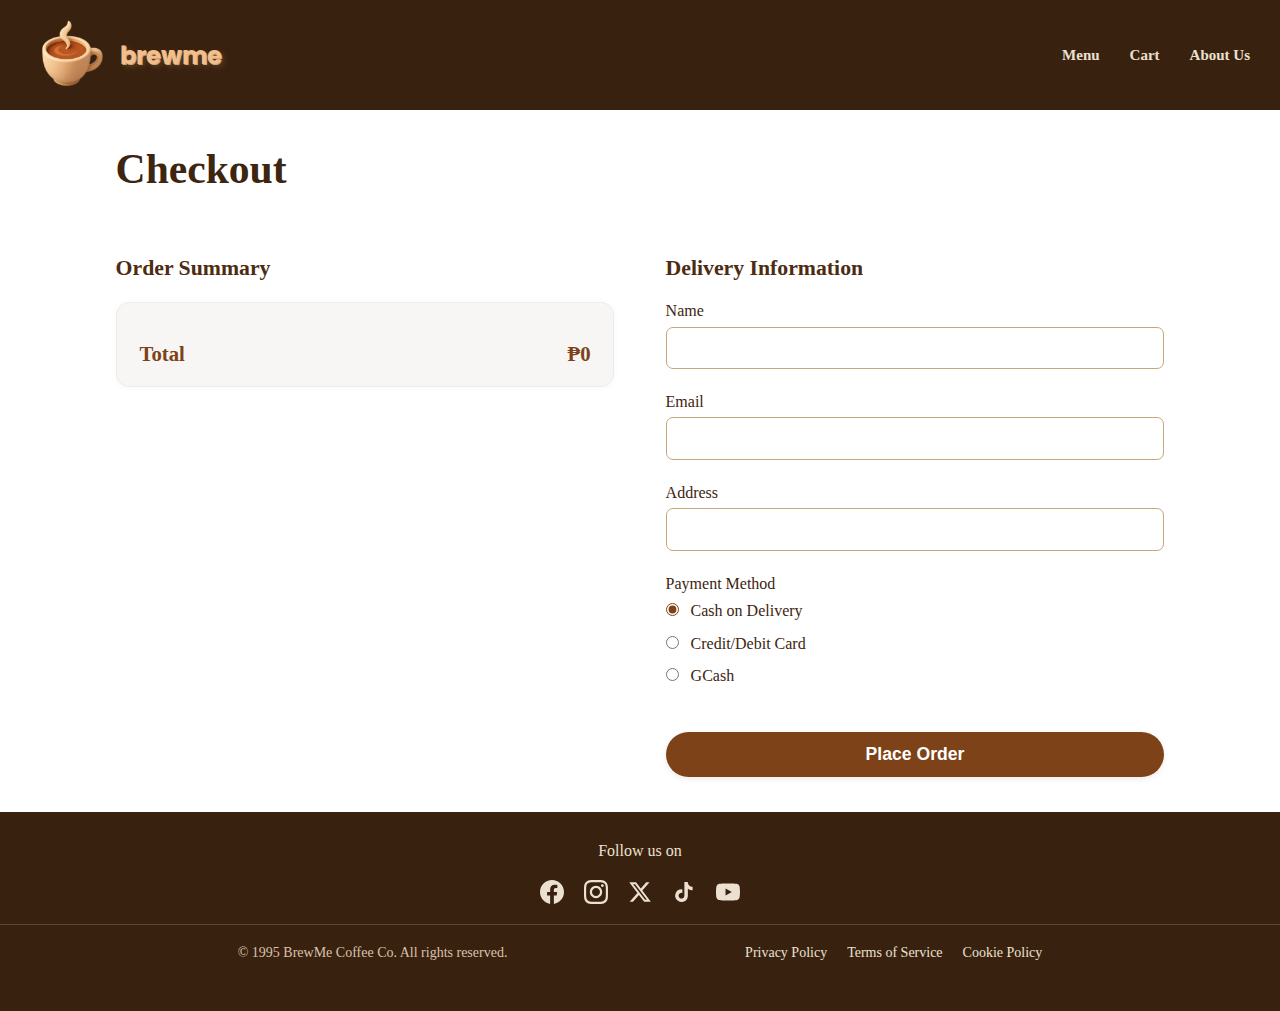
<file: Polishing Midterm Project(wad-rwd)/html/checkout.html>
<!DOCTYPE html>
<html lang="en">

<head>
  <meta charset="UTF-8">
  <meta name="viewport" content="width=device-width, initial-scale=1.0">
  <title>Brewme</title>
  <link rel="stylesheet" href="https://fonts.googleapis.com/icon?family=Material+Icons">
  <link href="https://fonts.googleapis.com/css2?family=Poppins:wght@300;400;500;600;700&display=swap" rel="stylesheet">
  <link rel="stylesheet" href="../css/styles.css">
  <link rel="stylesheet" href="../css/navbar.css">
  <link rel="stylesheet" href="../css/footer.css">
    <link rel="stylesheet" href="../css/cart.css">
      <link rel="stylesheet" href="../css/menu.css">
  <link rel="stylesheet" href="../css/checkout.css">
  <link rel="stylesheet" href="../css/generalDesigns.css">
  <link rel="stylesheet" href="../css/menu.css">
    <link rel="stylesheet" href="../css/confirmation.css">
      <link rel="stylesheet" href="../css/cartIcon.css">






</head>

<body>
  <nav class="navbar">
    <a href="../index.html" class="logo">
      <img src="../assets/brewme-logo.png" alt="BrewMe">
      <span class="logo-text">brewme</span>
    </a>

    <button class="hamburger">
      <span class="material-icons">menu</span>
    </button>

    <div class="nav-links">
      <button class="close-menu">
        <span class="material-icons">close</span>
      </button>
      <a href="../html/menu.html">Menu</a>
      <a href="../html/cart.html">Cart</a>
      <a href="../index.html#about">About Us</a>
    </div>
  </nav>

  <main>  
    <section class="checkout-main">
      <h1 class="checkout-title">Checkout</h1>
      <div class="checkout-row">
        <div class="checkout-summary">
          <h2>Order Summary</h2>
          <div class="summary-card" id="order-summary"></div>
        </div>
        <form id="checkout-form" class="checkout-form">
          <h2>Delivery Information</h2>
          <div class="form-group">
            <label for="name">Name</label>
            <input type="text" id="name" name="name" required>
          </div>
          <div class="form-group">
            <label for="email">Email</label>
            <input type="email" id="email" name="email" required>
          </div>
          <div class="form-group">
            <label for="address">Address</label>
            <input type="text" id="address" name="address" required>
          </div>
          <div class="form-group">
            <label>Payment Method</label>
            <div class="radio-group">
              <label><input type="radio" name="payment" value="cash" checked> Cash on Delivery</label>
              <label><input type="radio" name="payment" value="card"> Credit/Debit Card</label>
              <label><input type="radio" name="payment" value="gcash"> GCash</label>
            </div>
          </div>
          <button type="submit" class="btn checkout-submit">Place Order</button>
        </form>
      </div>
    </section>

  
  
  
  </main>







  <footer class="footer">
    <!-- <div class="footer-top">
      <nav class="footer-links">
        <a href="../html/menu.html">Menu</a>
        <a href="../html/cart.html">Cart</a>
        <a href="../index.html#about">About Us</a>
      </nav>
    </div> -->

    <div class="section">
      <p>Follow us on</p>
    </div>

    <div class="social-links">
      <a href="#" aria-label="Facebook">
        <svg width="24" height="24" viewBox="0 0 24 24" fill="currentColor">
          <path
            d="M24 12.073c0-6.627-5.373-12-12-12s-12 5.373-12 12c0 5.99 4.388 10.954 10.125 11.854v-8.385H7.078v-3.47h3.047V9.43c0-3.007 1.792-4.669 4.533-4.669 1.312 0 2.686.235 2.686.235v2.953H15.83c-1.491 0-1.956.925-1.956 1.874v2.25h3.328l-.532 3.47h-2.796v8.385C19.612 23.027 24 18.062 24 12.073z" />
        </svg>
      </a>
      <a href="#" aria-label="Instagram">
        <svg width="24" height="24" viewBox="0 0 24 24" fill="currentColor">
          <path
            d="M12 2.163c3.204 0 3.584.012 4.85.07 3.252.148 4.771 1.691 4.919 4.919.058 1.265.069 1.645.069 4.849 0 3.205-.012 3.584-.069 4.849-.149 3.225-1.664 4.771-4.919 4.919-1.266.058-1.644.07-4.85.07-3.204 0-3.584-.012-4.849-.07-3.26-.149-4.771-1.699-4.919-4.92-.058-1.265-.07-1.644-.07-4.849 0-3.204.013-3.583.07-4.849.149-3.227 1.664-4.771 4.919-4.919 1.266-.057 1.645-.069 4.849-.069zm0-2.163c-3.259 0-3.667.014-4.947.072-4.358.2-6.78 2.618-6.98 6.98-.059 1.281-.073 1.689-.073 4.948 0 3.259.014 3.668.072 4.948.2 4.358 2.618 6.78 6.98 6.98 1.281.058 1.689.072 4.948.072 3.259 0 3.668-.014 4.948-.072 4.354-.2 6.782-2.618 6.979-6.98.059-1.28.073-1.689.073-4.948 0-3.259-.014-3.667-.072-4.947-.196-4.354-2.617-6.78-6.979-6.98-1.281-.059-1.69-.073-4.949-.073zm0 5.838c-3.403 0-6.162 2.759-6.162 6.162s2.759 6.163 6.162 6.163 6.162-2.759 6.162-6.163c0-3.403-2.759-6.162-6.162-6.162zm0 10.162c-2.209 0-4-1.79-4-4 0-2.209 1.791-4 4-4s4 1.791 4 4c0 2.21-1.791 4-4 4zm6.406-11.845c-.796 0-1.441.645-1.441 1.44s.645 1.44 1.441 1.44c.795 0 1.439-.645 1.439-1.44s-.644-1.44-1.439-1.44z" />
        </svg>
      </a>
      <a href="#" aria-label="X (Twitter)">
        <svg width="24" height="24" viewBox="0 0 24 24" fill="currentColor">
          <path
            d="M18.244 2.25h3.308l-7.227 8.26 8.502 11.24H16.17l-5.214-6.817L4.99 21.75H1.68l7.73-8.835L1.254 2.25H8.08l4.713 6.231zm-1.161 17.52h1.833L7.084 4.126H5.117z" />
        </svg>
      </a>
      <a href="#" aria-label="TikTok">
        <svg width="24" height="24" viewBox="0 0 24 24" fill="currentColor">
          <path
            d="M19.59 6.69a4.83 4.83 0 01-3.77-4.25V2h-3.45v13.67a2.89 2.89 0 01-5.2 1.74 2.89 2.89 0 012.31-4.64 2.93 2.93 0 01.88.13V9.4a6.84 6.84 0 00-1-.05A6.33 6.33 0 005 20.1a6.34 6.34 0 0010.86-4.43v-7a8.16 8.16 0 004.77 1.52v-3.4a4.85 4.85 0 01-1-.1z" />
        </svg>
      </a>
      <a href="#" aria-label="YouTube">
        <svg width="24" height="24" viewBox="0 0 24 24" fill="currentColor">
          <path
            d="M23.498 6.186a3.016 3.016 0 00-2.122-2.136C19.505 3.545 12 3.545 12 3.545s-7.505 0-9.377.505A3.017 3.017 0 00.502 6.186C0 8.07 0 12 0 12s0 3.93.502 5.814a3.016 3.016 0 002.122 2.136c1.871.505 9.376.505 9.376.505s7.505 0 9.377-.505a3.015 3.015 0 002.122-2.136C24 15.93 24 12 24 12s0-3.93-.502-5.814zM9.545 15.568V8.432L15.818 12l-6.273 3.568z" />
        </svg>
      </a>
    </div>

    <div class="footer-bottom">
      <span class="copyright">&copy; 1995 BrewMe Coffee Co. All rights reserved.</span>
      <div class="legal">
        <a href="#">Privacy Policy</a>
        <a href="#">Terms of Service</a>
        <a href="#">Cookie Policy</a>
      </div>
    </div>
  </footer>
  <script src="../js/navbar.js"></script>
    <script src="../js/cart.js"></script>
        <script src="../js/confirmation.js"></script>
    <script src="../js/checkout.js"></script>
      <script src="../js/cart.js"></script>
  <script src="../js/confirmation.js"></script>
  <script src="../js/checkout.js"></script>
    <script src="../js/menu.js"></script>
      <script src="../js/productsArray.js"></script>




</body>

</html>
</file>
<file: Polishing Midterm Project(wad-rwd)/css/styles.css>
:root {
  --color-01: #ece0d1;
  --color-02: #dbc1ac;
  --color-03: #967259;
  --color-04: #634832;
  --color-05: #38220f;


  --coffee-bg: #faf7f2;
  --coffee-accent: #7d4218;
  --coffee-accent-dark: #9c5c26;
  --coffee-font: 'Helvetica Neue', Helvetica, Arial, sans-serif;
  --coffee-font-alt: 'Georgia', serif;
  --coffee-light: #fff;
  --coffee-grey-bg: #f7f6f4;
  --coffee-grey-bg2: #f5eee7;
  --coffee-grey-border: #ececec;
  --coffee-grey-text: #5e4633;  

 
}




* {
  margin: 0;
  padding: 0;
  box-sizing: border-box;
}

body {
  font-family: serif;
  display: flex;
  flex-direction: column;
}
</file>
<file: Polishing Midterm Project(wad-rwd)/css/navbar.css>
.navbar {
  background-color: var(--color-05);
  color: var(--color-01);
  padding: 15px 30px;
  display: flex;
  justify-content: space-between;
  align-items: center;
}

.logo {
  display: flex;
  align-items: center;
  gap: 10px;
  text-decoration: none;
}

.logo img {
  width: 80px;
}

.logo-text {
  font-family: 'Poppins', sans-serif;
  font-size: 24px;
  font-weight: 700;
  color: hsl(30, 80%, 75%);
  text-shadow:
    1px 1px 0px hsl(30, 40%, 65%),
    3px 3px 5px hsla(30, 50%, 50%, 0.3);
}

.nav-links {
  display: flex;
  gap: 25px;
}

.nav-links a {
  color: var(--color-01);
  text-decoration: none;
  font-weight: bold;
  font-size: 15px;
}

.nav-links a:hover {
  color: var(--color-02);
}

.nav-links {
  display: flex;
  gap: 30px;
}

/* Mobile Menu Toggle - Hidden by default */
.hamburger {
  display: none;
  background: none;
  border: none;
  cursor: pointer;
  padding: 8px;
}

.hamburger .material-icons {
  color: var(--color-01);
  font-size: 32px;
}

/* Close Button - Hidden by default */
.close-menu {
  display: none;
  position: absolute;
  top: 15px;
  right: 15px;
  background: none;
  border: none;
  cursor: pointer;
}

.close-menu .material-icons {
  color: var(--color-01);
  font-size: 32px;
  margin-top: 25px;
  margin-right: 15px;
}

/* Tablet */
@media (max-width: 768px) {
  .navbar {
    padding: 15px 20px;
  }

  .logo img {
    width: 80px;
  }

  .logo-text {
    font-size: 22px;
  }

  .nav-links {
    gap: 20px;
  }

  .nav-links a {
    font-size: 14px;
  }
}

/* Mobile */
@media (max-width: 600px) {
  .hamburger {
    display: flex;
    align-items: center;
    justify-content: center;
  }

  .nav-links {
    position: fixed;
    top: 0;
    right: -100%;
    width: 250px;
    height: 100vh;
    background-color: var(--color-05);
    flex-direction: column;
    padding: 80px 30px 30px;
    gap: 20px;
    transition: right 0.3s ease;
    box-shadow: -5px 0 15px rgba(0, 0, 0, 0.3);
    z-index: 1;
  }

  .nav-links.active {
    right: 0;
  }

  .nav-links.active .close-menu {
    display: flex;
  }

  .nav-links a {
    padding: 15px 0;
    border-bottom: 1px solid rgba(255, 255, 255, 0.1);
  }
}
</file>
<file: Polishing Midterm Project(wad-rwd)/css/footer.css>
.footer {
  background-color: var(--color-05);
  color: var(--color-01);
  padding: 30px 0;
  /* This makes the footer on the bottom regardless of content space */
  margin-top: auto;
}

/*
┌───
│ Footer Top
└─
*/
.footer-top {
  padding: 20px 0;
}

.footer-links {
  display: flex;
  justify-content: center;
  gap: 20px;
}

.footer-links a {
  color: var(--color-01);
  text-decoration: none;
  font-weight: bold;
}

.footer-links a:hover {
  color: var(--color-02);
}

/*
┌───
│ Social Links
└─
*/

.section {
  display: flex;
  justify-content: center;
}

.social-links {
  display: flex;
  justify-content: center;
  gap: 20px;
  padding: 20px 0;
}

.social-links a {
  color: var(--color-01);
  transition: color 0.3s ease, transform 0.2s ease;
  display: flex;
  align-items: center;
}

.social-links a:hover {
  color: var(--color-02);
  transform: translateY(-3px);
}


/*
┌───
│ Footer Bottom
└─
*/

.footer-bottom {
  display: flex;
  justify-content: space-evenly;
  padding: 20px 0;
  border-top: 1px solid var(--color-04);
}

.copyright {
  font-size: 14px;
  color: var(--color-02);
}

.legal {
  display: flex;
  gap: 20px;
}

.legal a {
  color: var(--color-01);
  text-decoration: none;
  font-size: 14px;
}

.legal a:hover {
  color: var(--color-02);
}

/* Tablet */
@media (max-width: 768px) {
  .footer-bottom {
    flex-direction: column;
    gap: 15px;
    align-items: center;
  }

  .footer-links {
    flex-wrap: wrap;
  }
}

/* Mobile */
@media (max-width: 600px) {
  .footer {
    padding: 20px 15px;
  }

  .footer-links {
    flex-direction: column;
    gap: 15px;
    text-align: center;
  }

  .social-links {
    gap: 15px;
  }

  .footer-bottom {
    flex-direction: column;
    gap: 15px;
    align-items: center;
    text-align: center;
  }

  .legal {
    flex-direction: column;
    gap: 10px;
    align-items: center;
  }
}
</file>
<file: Polishing Midterm Project(wad-rwd)/css/cart.css>
/* Cart Page */


.cart-section {
  min-height: 100vh;
  max-width: 900px;
  margin: 2em auto;
  padding: 0 1em;
}

.cart-section h2 {
  font-size: 2.3em;
  font-family: var(--coffee-font-alt);
  color: #3d250f;
  margin-bottom: 1.2em;
}

.cart-card {
  display: flex;
  align-items: center;
  background: var(--coffee-grey-bg);
  border-radius: 14px;
  box-shadow: 0 1px 8px rgba(0, 0, 0, 0.03);
  margin-bottom: 1.3em;
  padding: 1.1em;
  gap: 1.2em;
  position: relative;
  border: 1px solid var(--coffee-grey-border);
}

.cart-card-img {
  width: 70px;
  height: 70px;
  object-fit: cover;
  border-radius: 8px;
  margin-right: 0.6em;
}

.cart-card-details {
  flex: 1;
  min-width: 0;
}

.cart-card-title-row {
  display: flex;
  align-items: center;
  justify-content: space-between;
  gap: 0.7em;
}

.cart-card-title {
  font-size: 1.1em;
  font-weight: bold;
  color: #3d250f;
}

.cart-remove-btn {
   position: absolute;
  top: 18px;
  right: 22px;
  background: none;
  border: none;
  font-size: 1.8em;
  color: #6a3c16;
  cursor: pointer;
  margin-left: 0.8em;
}







.cart-card-sub {
  font-size: 1em;
  color: #6a3c16;
  margin: 0.23em 0 0.4em 0;
}

.cart-card-addons,
.cart-card-condiments {
  font-size: 1em;
  color: var(--coffee-grey-text);
  margin-bottom: 0.3em;
}

.cart-card-qty-controls {
  display: flex;
  align-items: center;
  gap: 0.3em;
  margin: 0.5em 0;
}

.cart-qty-btn {
  background: #fff;
  border: 1px solid #c6a77b;
  color: #6a3c16;
  border-radius: 5px;
  font-size: 1.1em;
  padding: 0.18em 0.9em;
  cursor: pointer;
  transition: background 0.2s, border-color 0.2s;
}

.cart-qty-btn:hover {
  background: var(--coffee-bg);
  border-color: var(--coffee-accent);
}

.cart-card-qty {
  width: 30px;
  text-align: center;
  font-size: 1.1em;
  font-weight: bold;
}

.cart-card-price {
  font-size: 1.18em;
  font-weight: bold;
  color: var(--coffee-accent);
  margin-left: 1.2em;
}

.cart-total-row {
  display: flex;
  align-items: center;
  justify-content: space-between;
  padding: 1em 0 0.5em 0;
  font-size: 1.3em;
  font-family: var(--coffee-font-alt);
  font-weight: bold;
  color: #6a3c16;
  border-top: 2px solid var(--coffee-grey-border);
  margin-top: 2em;
  margin-bottom: 2em;
}

.cart-total-price {
  color: var(--coffee-accent);
}



.btn.checkout-btn {
  width: 100%;
  background: var(--coffee-accent);
  color: #fff;
  border: none;
  border-radius: 8px;
  font-size: 1.07em;
  padding: 0.9em 2em;
  font-weight: 600;
  margin-top: 5em;
}

.btn.checkout-btn:hover {
  background: var(--coffee-accent-dark);
}
.cart-modal-bg {
  position: fixed;
  z-index: 100;
  top: 0;
  left: 0;
  width: 100vw;
  height: 100vh;
  background: rgba(20, 12, 10, 0.65);
}

.cart-modal {
  position: fixed;
  z-index: 101;
  top: 60px;
  left: 50%;
  transform: translateX(-50%);
  width: 96vw;
  max-width: 420px;
  background: #fff;
  border-radius: 14px;
  box-shadow: 0 6px 32px rgba(60, 40, 30, 0.16);
  padding: 1.2em 1.2em 1em 1.2em;
  animation: modalPop 0.22s;
  max-height: 80vh;
  overflow-y: auto;
}

.cart-modal-close {
  position: absolute;
  top: 12px;
  right: 18px;
  background: none;
  border: none;
  font-size: 1.5em;
  color: #6a3c16;
  cursor: pointer;
}

.cart-modal-title {
  font-size: 1.3em;
  font-family: var(--coffee-font-alt);
  color: #3d250f;
  margin-bottom: 0.8em;
}

.cart-modal-list {
  font-size: 1em;
}

.cart-modal-item {
  display: flex;
  align-items: center;
  gap: 0.8em;
  margin-bottom: 1.1em;
  background: var(--coffee-grey-bg);
  border-radius: 8px;
  padding: 0.7em 0.3em 0.7em 0.7em;
  position: relative;
}

.cart-modal-item img {
  width: 44px;
  height: 44px;
  object-fit: cover;
  border-radius: 6px;
}

.cart-modal-item-details {
  flex: 1;
  min-width: 0;
}

.cart-modal-item-title {
  font-size: 1em;
  font-weight: bold;
  color: #3d250f;
}

.cart-modal-item-sub {
  font-size: 0.95em;
  color: #6a3c16;
}

.cart-modal-item-addons,
.cart-modal-item-condiments {
  font-size: 0.95em;
  color: var(--coffee-grey-text);
}

.cart-modal-item-price {
  font-size: 1.03em;
  font-weight: bold;
  color: var(--coffee-accent);
  margin-left: 0.6em;
}

.cart-modal-total-row {
  display: flex;
  align-items: center;
  justify-content: space-between;
  padding: 1em 0 0.5em 0;
  font-size: 1.1em;
  font-family: var(--coffee-font-alt);
  font-weight: bold;
  color: #6a3c16;
  border-top: 2px solid var(--coffee-grey-border);
  margin-top: 1em;
}

.cart-modal-total-price {
  color: var(--coffee-accent);
}
</file>
<file: Polishing Midterm Project(wad-rwd)/css/menu.css>
.menu-title {
    font-size: 2.7em;
    font-family: var(--coffee-font-alt);
    font-weight: bold;
    color: #3d250f;
    margin-top: 2em;
    margin-bottom: 2em;
    text-align: center;
}

.menu-buttons {
    display: flex;
    flex-direction: column;
    gap: 2em;
    align-items: center;
    justify-content: center;
    margin-bottom: 5em;
}

.menu-btn {
    width: 470px;
    max-width: 100vw;
    height: 100px;
    background: var(--coffee-accent);
    color: #fff;
    border: none;
    border-radius: 9px;
    font-size: 1.4em;
    font-family: var(--coffee-font);
    font-weight: 600;
    cursor: pointer;
    outline: none;
    margin-bottom: 0.5em;
    transition: background 0.2s, transform 0.1s;
}

.menu-btn:hover {
    background: var(--coffee-accent-dark);
    transform: scale(1.03);
}

.menu-section {
    margin-top: 1em;
    text-align: center;
}





@media(min-width:600px) {
    .menu-title {
        color: var(--testing-tablet); 
    }

    .menu-btn {
        width: 600px;
        max-width: 100vw;
        height: 100px;
    }
    .menu-modal{
    max-width: 120vw;
    max-height: 90vh;
    }

}



@media (min-width: 768px) {




    .menu-title {
        color: var(--testing-desktop);
        font-size: 3em;
    }

    .menu-btn {
        width: 750px;
        max-width: 100vw;
        height: 100px;
        font-size: 1.1em;
    }

    .menu-section {
        margin-top: 2em;
    }

}



















.menu-list-header {
    display: flex;
    align-items: center;
    justify-content: flex-start;
    gap: 1.5em;
    margin-bottom: 1em;
    margin-left: 8vw;
}

.back-btn {
    background: #fff;
    border: 1px solid #c6a77b;
    color: #6a3c16;
    font-family: inherit;
    font-size: 1em;
    padding: 0.7em 1.6em;
    border-radius: 7px;
    font-weight: 500;
    cursor: pointer;
    transition: background 0.2s, border-color 0.2s;
}

.back-btn:hover {
    background: var(--coffee-bg);
    border-color: var(--coffee-accent);
}

.search-bar {
    display: flex;
    align-items: center;
    background: #fff;
    border: 1px solid #e2d6c3;
    border-radius: 8px;
    padding: 0.2em 1em;
    width: 60vw;
    min-width: 220px;
}

.search-icon {
    margin-right: 0.6em;
    color: #c6a77b;
    font-size: 1.2em;
}

#search-input {
    border: none;
    outline: none;
    font-size: 1em;
    background: transparent;
    width: 100%;
    padding: 0.5em 0;
    color: #3d250f;
}

.category-title {
    text-align: left;
    font-size: 2em;
    font-family: var(--coffee-font);
    font-weight: bold;
    margin: 1.2em 0 0.2em 8vw;
    color: #432311;
}

.menu-list {
    display: grid;
    grid-template-columns: repeat(auto-fit, minmax(340px, 1fr));
    gap: 2em;
    padding: 0 8vw 2em 8vw;
}






.menu-card {
    background: #fff;
    border-radius: 18px;
    box-shadow: 0 2px 12px rgba(0, 0, 0, 0.04);
    overflow: hidden;
    transition: box-shadow 0.2s;
    border: 1px solid #f5eee7;
    display: flex;

    flex-direction: column;
    margin-bottom: 0;
    cursor: pointer;
}

.menu-card img {
    width: 100%;
    height: 260px;
    object-fit: cover;
    border-top-left-radius: 18px;
    border-top-right-radius: 18px;
}

.menu-card-content {
    padding: 1.1em 1.2em 1.2em 1.2em;
    flex: 1 1 auto;
}

.menu-card-content h3 {
    font-size: 1.18em;
    font-weight: bold;
    margin-bottom: 0.3em;
    color: #3d250f;
}

.menu-card-content p {
    font-size: 1em;
    margin-bottom: 0.6em;
    color: var(--coffee-grey-text);
}

.menu-card-content .price {
    color: var(--coffee-accent);
    font-weight: bold;
    font-size: 1.08em;
}

/* Horizontally scrollable menu for mobile */
@media (max-width: 900px) {
    .menu-list {
        display: flex;
        flex-direction: row;
        overflow-x: auto;
        gap: 1.3em;
        padding: 0 1vw 2em 1vw;
        scrollbar-width: thin;
        scrollbar-color: #c6a77b #f5eee7;
    }

    .menu-card {
        min-width: 260px;
        max-width: 70vw;
        flex: 0 0 auto;
        border-radius: 14px;
        box-shadow: 0 1px 8px rgba(0, 0, 0, 0.03);
        margin-bottom: 0;
    }

    .category-title,
    .menu-list-header {
        margin-left: 2vw;
    }

    .menu-list::-webkit-scrollbar {
        height: 7px;
        background: #f5eee7;
        border-radius: 4px;
    }

    .menu-list::-webkit-scrollbar-thumb {
        background: #c6a77b;
        border-radius: 4px;
    }
}

/* Menu modal (item details) */
.modal-bg {
    position: fixed;
    z-index: 98;
    top: 0;
    left: 0;
    width: 100vw;
    height: 100vh;
    background: rgba(20, 12, 10, 0.65);
}

.menu-modal {
    position: fixed;
    z-index: 99;
    top: 32px;
    left: 50%;
    transform: translateX(-50%);
    width: 520px;
    max-width: 80vw;
    max-height:90vh;
    overflow-y: auto;
    background: #fff;
    border-radius: 14px;
    box-shadow: 0 6px 32px rgba(60, 40, 30, 0.16);
    padding: 1.8em 1.5em 1.5em 1.5em;
    font-family: var(--coffee-font);
    animation: modalPop 0.22s;
}






@keyframes modalPop {
    0% {
        transform: translateX(-50%) scale(0.92);
        opacity: 0;
    }

    100% {
        transform: translateX(-50%) scale(1);
        opacity: 1;
    }
}

.modal-close {
    position: absolute;
    top: 18px;
    right: 22px;
    background: none;
    border: none;
    font-size: 2em;
    color: #6a3c16;
    cursor: pointer;
}

.modal-title {
    font-family: var(--coffee-font-alt);
    font-size: 2em;
    color: #3d250f;
    margin-bottom: 0.6em;
}

.modal-img {
    display: block;
    width: 100%;
    height: 200px;
    object-fit: cover;
    border-radius: 12px;
    margin-bottom: 1em;
}

.modal-desc {
    font-size: 1;
    margin-bottom: 1.2em;
        text-align: center;
}

.modal-section {
    margin-bottom: 1.5em;
}

.modal-label {
    font-weight: bold;
    font-size: 1.04em;
    color: #4d2c12;
    display: block;
    margin-bottom: 0.7em;
}

.modal-sizes {
    display: flex;
    gap: 1.2em;
    margin-bottom: 0.3em;
}

.size-btn {
    background: var(--coffee-grey-bg2);
    color: #6a3c16;
    border: none;
    border-radius: 7px;
    padding: 0.7em 1.1em;
    font-size: 1em;
    font-weight: 500;
    cursor: pointer;
    margin-bottom: 0.2em;
    transition: background 0.14s;
}

.size-btn.selected,
.size-btn:hover {
    background: var(--coffee-accent);
    color: #fff;
}

.modal-addons,
.modal-condiments {
    display: flex;
    flex-direction: column;
    gap: 0.6em;
}

.addon-row,
.condiment-row {
    display: flex;
    align-items: center;
    justify-content: space-between;
}

.addon-qty-controls,
.condiment-qty-controls {
    display: flex;
    align-items: center;
    gap: 0.3em;
}

.addon-minus,
.addon-plus,
.condiment-minus,
.condiment-plus {
    background: var(--coffee-grey-bg2);
    color: #6a3c16;
    border: none;
    border-radius: 4px;
    padding: 0.3em 0.9em;
    font-size: 1.02em;
    cursor: pointer;
    font-weight: bold;
    transition: background 0.14s;
}

.addon-minus:hover,
.addon-plus:hover,
.condiment-minus:hover,
.condiment-plus:hover {
    background: #c6a77b;
    color: #fff;
}

.addon-count,
.condiment-count {
    min-width: 24px;
    text-align: center;
    display: inline-block;
}

.modal-actions {
    display: flex;
    gap: 1.5em;
    margin-top: 1.7em;
}

.reset-btn {
    background: #fff;
    border: 1px solid #c6a77b;
    color: #6a3c16;
    font-family: inherit;
    font-size: 1em;
    padding: 0.7em 1.6em;
    border-radius: 7px;
    font-weight: 500;
    cursor: pointer;
    transition: background 0.2s, border-color 0.2s;
}

.reset-btn:hover {
    background: var(--coffee-bg);
    border-color: var(--coffee-accent);
}

.add-cart-btn {
    background: var(--coffee-accent);
    color: #fff;
    border: none;
    border-radius: 7px;
    font-size: 1em;
    font-weight: 600;
    padding: 0.7em 2.1em;
    cursor: pointer;
    transition: background 0.17s;
}

.add-cart-btn:hover {
    background: var(--coffee-accent-dark);
}



@media (max-width: 768px) {
   .modal-desc{
    font-size: large;
   }
}
</file>
<file: Polishing Midterm Project(wad-rwd)/css/checkout.css>
/* Checkout Page */
.checkout-main {
  max-width: 1100px;
  margin: 2.2em auto;
  padding: 0 2vw;
}

.checkout-title {
  font-size: 2.6em;
  font-family: var(--coffee-font-alt);
  font-weight: bold;
  color: #3d250f;
  margin-bottom: 1.5em;
}

.checkout-row {
  display: flex;
  gap: 4vw;
  align-items: flex-start;
}

.checkout-summary {
  flex: 1;
  min-width: 270px;
}

.checkout-summary h2 {
  font-size: 1.36em;
  color: #4d2c12;
  margin-bottom: 1em;
}

.summary-card {
  background: var(--coffee-grey-bg);
  border-radius: 13px;
  box-shadow: 0 1px 8px rgba(0, 0, 0, 0.03);
  padding: 1.1em 1.3em;
  font-size: 1.1em;
  color: #3d250f;
  border: 1px solid var(--coffee-grey-border);
}

.summary-item-row {
  display: flex;
  justify-content: space-between;
  margin-bottom: 0.8em;
}

.summary-total-row {
  display: flex;
  justify-content: space-between;
  font-weight: bold;
  font-size: 1.18em;
  color: var(--coffee-accent);
  margin-top: 1em;
}

.checkout-form {
  flex: 1;
  min-width: 320px;
  background: none;
  box-shadow: none;
  border-radius: 0;
  margin-top: 0;
}

.checkout-form h2 {
  font-size: 1.36em;
  color: #4d2c12;
  margin-bottom: 1em;
}

.form-group {
  margin-bottom: 1.2em;
}

.form-group label {
  display: block;
  font-size: 1em;
  color: #3d250f;
  margin-bottom: 0.4em;
}

.form-group input[type="text"],
.form-group input[type="email"] {
  width: 100%;
  padding: 0.7em;
  border: 1px solid #c6a77b;
  border-radius: 7px;
  font-size: 1em;
  background: #fff;
  color: #3d250f;
  margin-bottom: 0.3em;
}

.radio-group {
  display: flex;
  flex-direction: column;
  gap: 0.5em;
  margin-top: 0.6em;
}

.radio-group input[type="radio"] {
  accent-color: var(--coffee-accent);
  margin-right: 0.6em;
}

.checkout-submit {
  width: 100%;
  background: var(--coffee-accent);
  color: #fff;
  border: none;
  border-radius: 8px;
  font-size: 1.15em;
  padding: 0.9em 2em;
  font-weight: 600;
  margin-top: 1.2em;
  cursor: pointer;
}

.checkout-submit:hover {
  background: var(--coffee-accent-dark);
}
</file>
<file: Polishing Midterm Project(wad-rwd)/css/generalDesigns.css>
.btn {
  background: var(--coffee-accent);
  color: var(--coffee-light);
  border: none;
  border-radius: 24px;
  font-size: 1.1rem;
  padding: 0.7em 2em;
  cursor: pointer;
  text-decoration: none;
  font-weight: bold;
  box-shadow: 0 2px 6px rgba(0, 0, 0, 0.08);
  transition: background 0.2s;
}

.btn:hover {
  background: var(--coffee-accent-dark);
}



.logo {
  color: #4d2c12;
  font-family: var(--coffee-font-alt);
  font-weight: bold;
  font-size: 1.3em;
  text-decoration: none;
}
.logo-icon {
  font-size: 1.4em;
  margin-right: 0.4em;
  vertical-align: middle;
}

.cart-btn {
  background: none;
  border: none;
  font-size: 1.7em;
  color: #3d250f;
  cursor: pointer;
  padding: 0;
}

.cart-icon {
  position: relative;
}

.cart-badge {
  position: absolute;
  top: -9px;
  right: -14px;
  background: var(--coffee-accent);
  color: #fff;
  font-size: 0.9em;
  font-weight: bold;
  min-width: 22px;
  height: 22px;
  border-radius: 50%;
  display: flex;
  align-items: center;
  justify-content: center;
  padding: 0 5px;
  border: 2px solid #fff;
  z-index: 1;
}


.order-btn {
  background: var(--coffee-accent);
  color: #fff;
}

@media (max-width: 601px) {
  .checkout-main {
    padding: 0 2vw;
    margin-top: 1.5em;
  }

  .checkout-title {
    font-size: 2em;
    margin-bottom: 1em;
  }

  .checkout-row {
    display: flex;
    flex-direction: column;
    gap: 2em;
  }

  .checkout-summary {
    width: 100%;
    min-width: 0;
  }

  .summary-card {
    padding: 1em 1em;
    font-size: 1.07em;
    margin-bottom: 1em;
    width: 100%;
    box-sizing: border-box;
  }

  .checkout-form {
    width: 100%;
    min-width: 0;
  }

  .checkout-form h2 {
    margin-top: 1.6em;
    margin-bottom: 1em;
  }

  .form-group input[type="text"],
  .form-group input[type="email"] {
    padding: 0.7em;
    font-size: 1em;
    margin-bottom: 0.3em;
    width: 100%;
    box-sizing: border-box;
  }

  .checkout-submit {
    font-size: 1.05em;
    padding: 0.9em 0;
    margin-top: 1.2em;
    width: 100%;
    box-sizing: border-box;
  }
}
</file>
<file: Polishing Midterm Project(wad-rwd)/css/confirmation.css>
/* Confirmation Page */
.confirmation-main {
  max-width: 780px;
  margin: 2.5em auto 2em auto;
  padding: 0 2vw;
}

.confirmation-header {
  text-align: center;
  margin-bottom: 2em;
}

.confirmation-icon {
  margin-bottom: 0.7em;
}

.confirmation-title {
  font-size: 2.3em;
  font-family: var(--coffee-font-alt);
  font-weight: bold;
  color: #3d250f;
  margin-bottom: 0.25em;
}

.confirmation-sub {
  font-size: 1.13em;
  color: #6a3c16;
  margin-bottom: 0.9em;
}

.confirmation-details-card {
  background: var(--coffee-grey-bg);
  border-radius: 13px;
  box-shadow: 0 1px 8px rgba(0, 0, 0, 0.03);
  padding: 1.1em 1.3em 1.3em 1.3em;
  font-size: 1.1em;
  color: #3d250f;
  border: 1px solid var(--coffee-grey-border);
  margin-bottom: 2em;
}

.confirmation-details-title {
  font-size: 1.18em;
  font-weight: bold;
  color: #23201d;
  margin-bottom: 0.7em;
}

.confirmation-details-table {
  width: 100%;
  border-collapse: collapse;
  margin-bottom: 0.9em;
}

.confirmation-details-table td {
  padding: 0.3em 0.6em 0.3em 0;
  vertical-align: top;
  font-size: 1em;
}

.confirmation-details-table td:first-child {
  color: #23201d;
  font-weight: 500;
  width: 110px;
}

.confirmation-items-title {
  font-weight: bold;
  margin-bottom: 0.34em;
  font-size: 1em;
}

#conf-items {
  margin-bottom: 0.7em;
}

.confirmation-item-row {
  display: flex;
  justify-content: space-between;
  margin-bottom: 0.2em;
}

.confirmation-total-row {
  display: flex;
  text-align: center;
  justify-content: space-between;
  font-weight: bold;
  font-size: 1.18em;
  color: var(--coffee-accent);
  margin-top: 0.8em;
}

.confirmation-next-card {
  background: var(--coffee-grey-bg2);
  border-radius: 8px;
  padding: 1em 1.3em;
  margin-bottom: 2em;
}

.confirmation-next-title {
  font-weight: bold;
  margin-bottom: 0.29em;
}

.confirmation-next-desc {
  font-size: 1.04em;
  color: var(--coffee-grey-text);
}

.confirmation-actions {
  display: flex;
  gap: 1.2em;
  margin-top: 0.2em;
  justify-content: flex-end;
}

.confirmation-primary {
  background: var(--coffee-accent);
  color: #fff;
  border-radius: 8px;
  padding: 0.72em 2.1em;
  font-weight: 600;
}

.confirmation-primary:hover {
  background: var(--coffee-accent-dark);
}

.confirmation-secondary {
  background: #fff;
  color: var(--coffee-accent);
  border: 1px solid var(--coffee-grey-border);
  border-radius: 8px;
  padding: 0.72em 2.1em;
  font-weight: 600;
}

.confirmation-secondary:hover {
  background: var(--coffee-grey-bg);
}
</file>
<file: Polishing Midterm Project(wad-rwd)/css/cartIcon.css>
/* dito yung design ng icon */
.cart-btn {
  background: none;
  border: none;
  font-size: 1.7em;
  color: #3d250f;
  cursor: pointer;
  padding: 0;
}

/* so even in any screen size , the position will not move*/
.cart-icon {
  position: relative;
}


.cart-badge {
  position: absolute;
  right: -14px;
  background: var(--coffee-accent);
  color: #fff;
  font-size: 0.9em;
  font-weight: bold;
  min-width: 22px;
  height: 22px;
  border-radius: 50%;
  display: flex;
  align-items: center;
  justify-content: center;
  padding: 0 5px;
  border: 2px solid #fff;
  z-index: 1;
}
</file>
